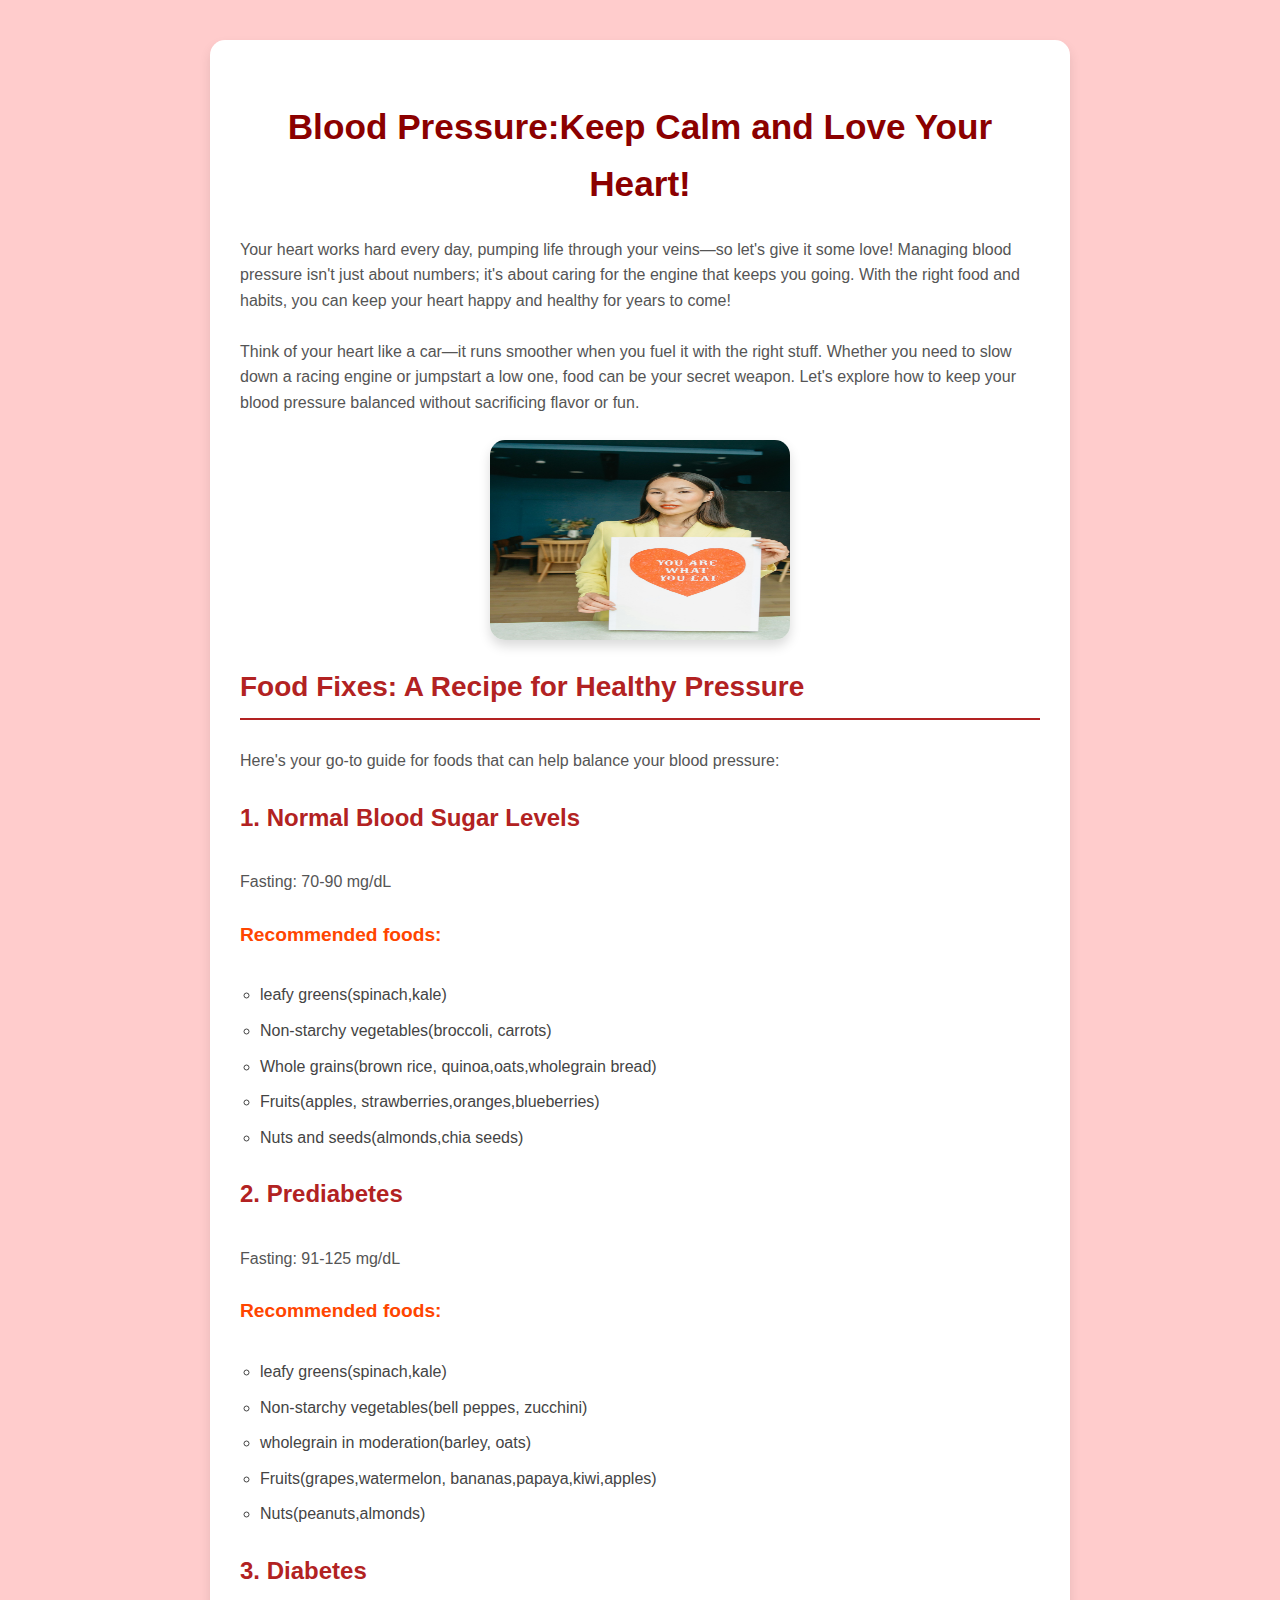
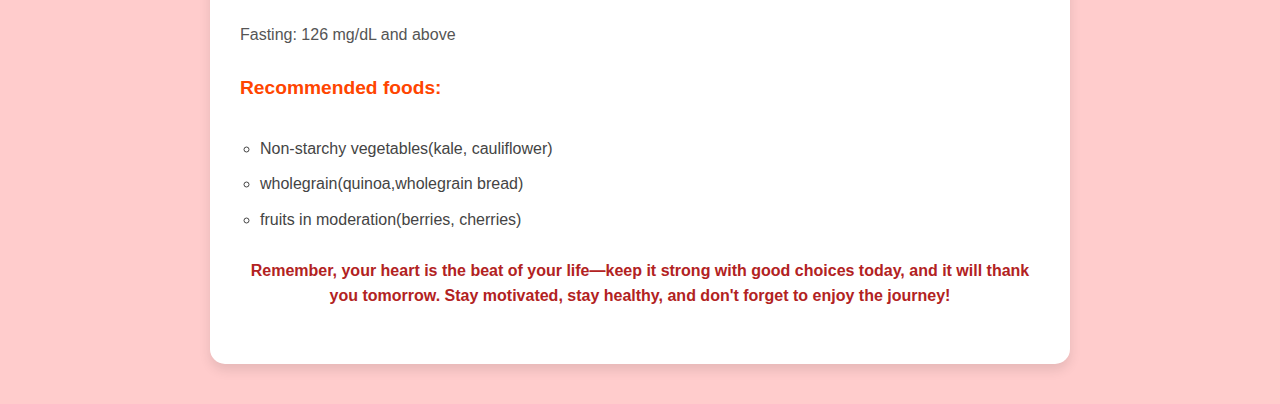
<file: FITCHOICEGROCERY/bloodpressure/index.html>
<!DOCTYPE html>
<html lang="en">
<head>
    <meta charset="UTF-8">
    <meta name="viewport" content="width=device-width, initial-scale=1.0">
    <title>blood pressure</title>
    <link rel="stylesheet"href="./style.css">
</head>
<body>
    
<section id="blood-pressure">
    <h2>Blood Pressure:Keep Calm and Love Your Heart!</h2>
    <p>
        Your heart works hard every day, pumping life through your veins—so let's give it some love! Managing blood 
        pressure isn't just about numbers; it's about caring for the engine that keeps you going. With the right food 
        and habits, you can keep your heart happy and healthy for years to come!
    </p>
    <p>
        Think of your heart like a car—it runs smoother when you fuel it with the right stuff. Whether you need to 
        slow down a racing engine or jumpstart a low one, food can be your secret weapon. Let's explore how to 
        keep your blood pressure balanced without sacrificing flavor or fun.
    </p>
    <img src="./pressure.jpg"alt="Blood Pressure Control"width="300"height="200">
    <h3>Food Fixes: A Recipe for Healthy Pressure</h3>
        <p>
             Here's your go-to guide for foods that can help balance your blood pressure:
        </p>
        <h4>1. Normal Blood Sugar Levels</h4>
            <p>Fasting: 70-90 mg/dL</p>
              <h5>Recommended foods:</h5>
    <ul>
        <li>leafy greens(spinach,kale)</li>     
        <li>Non-starchy vegetables(broccoli,
            carrots)</li>
        <li>Whole grains(brown rice,
            quinoa,oats,wholegrain bread)</li>
        <li>Fruits(apples,
            strawberries,oranges,blueberries)</li>
        <li>Nuts and seeds(almonds,chia
             seeds)</li>
        
    </ul>
       <h4>2. Prediabetes</h4>
          <p>Fasting: 91-125 mg/dL</p>
             <h5>Recommended foods:</h5>
    <ul>
        <li>leafy greens(spinach,kale)</li>
        <li>Non-starchy vegetables(bell peppes,
            zucchini)</li>
        <li>wholegrain in moderation(barley,
            oats)</li>
        <li>Fruits(grapes,watermelon,
            bananas,papaya,kiwi,apples)</li>
        <li>Nuts(peanuts,almonds)</li>
        
    </ul>
    <h4>3. Diabetes</h4>
       <p>Fasting: 126 mg/dL and above</p>
          <h5>Recommended foods:</h5>
    <ul>
        <li>Non-starchy vegetables(kale,
            cauliflower)</li>
        
        <li>wholegrain(quinoa,wholegrain
            bread)</li>
        <li>fruits in moderation(berries,
            cherries)</li>
    </ul>     
        
            <p>
                Remember, your heart is the beat of your life—keep it strong with good choices today, and it will thank you 
                tomorrow. Stay motivated, stay healthy, and don't forget to enjoy the journey!
            </p>
        </section>
    </p>
</file>
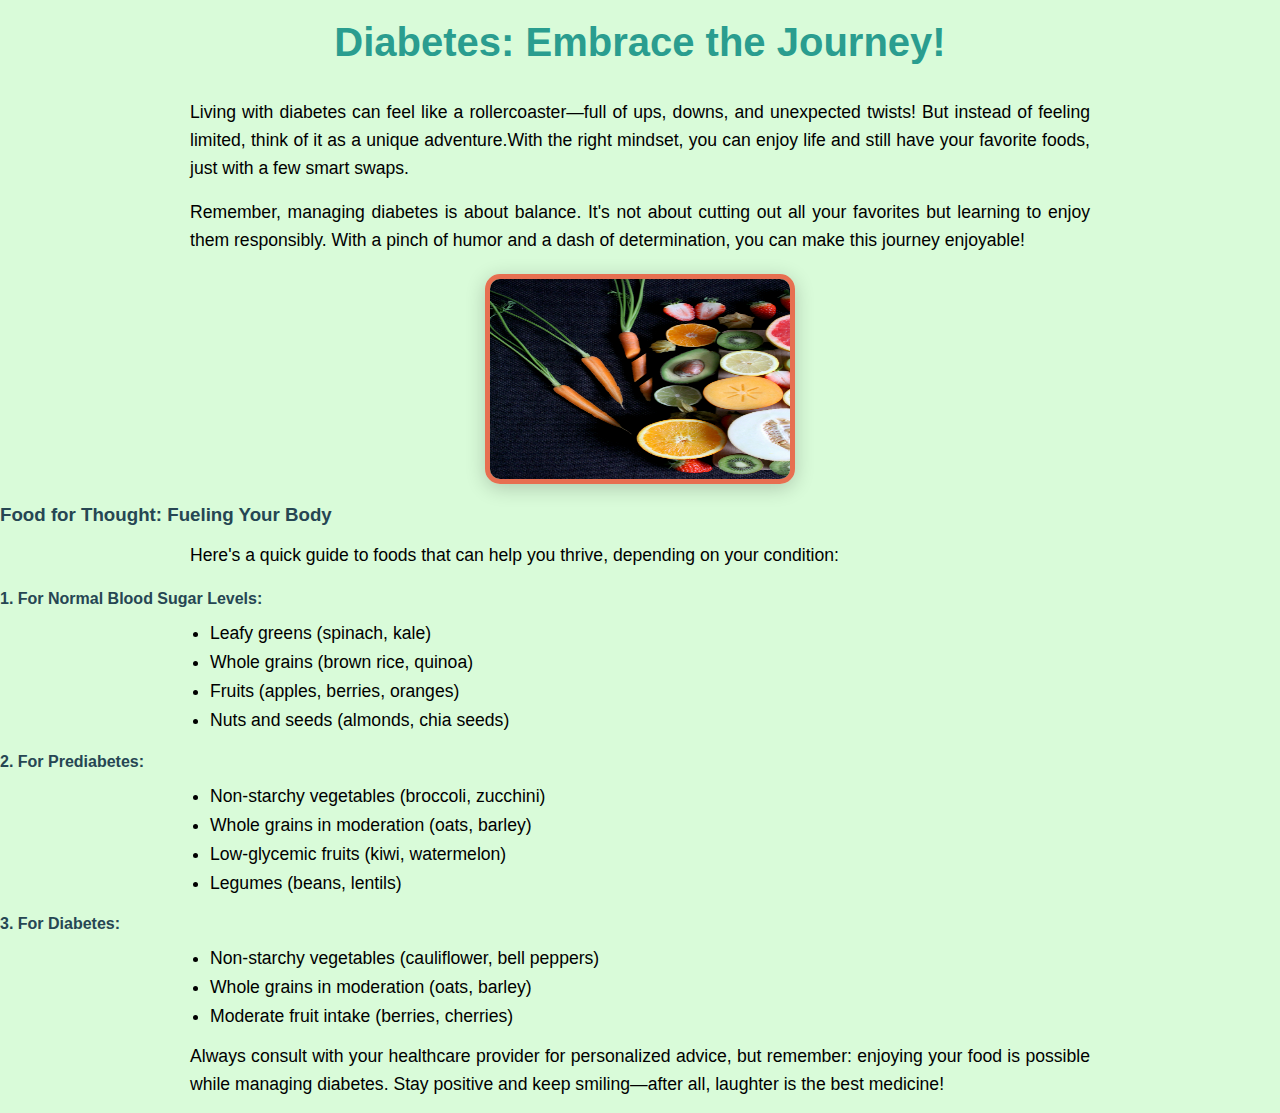
<file: FITCHOICEGROCERY/Diabetes/index.html>
<!DOCTYPE html>
<html lang="en">
<head>
    <meta charset="UTF-8">
    <meta name="viewport" content="width=device-width, initial-scale=1.0">
    <title>Diabetes</title>
    <link rel="stylesheet"href="./style.css">
    
</head>
<body>
    <section id="Diabetes">
        <h2>Diabetes: Embrace the Journey!</h2>
        <p>
            Living with diabetes can feel like a rollercoaster—full of ups, downs, and unexpected twists!
             But instead of feeling limited, think of it as a unique adventure.With the right mindset, you 
             can enjoy life and still have your favorite foods, just with a few smart swaps.
        </p>
        <p>
            Remember, managing diabetes is about balance. It's not about cutting out all your favorites but learning to 
            enjoy them responsibly. With a pinch of humor and a dash of determination, you can make this journey enjoyable!
        </p>
       <img src="./diabetics.jpg"alt=" diabetic control"width="300"height="200">
        <h3>Food for Thought: Fueling Your Body</h3>
        <p>
            Here's a quick guide to foods that can help you thrive, depending on your condition:
        </p>
    
        <h4>1. For Normal Blood Sugar Levels:</h4>
        <ul>
            <li>Leafy greens (spinach, kale)</li>
            <li>Whole grains (brown rice, quinoa)</li>
            <li>Fruits (apples, berries, oranges)</li>
            <li>Nuts and seeds (almonds, chia seeds)</li>
        </ul>
    
        <h4>2. For Prediabetes:</h4>
        <ul>
            <li>Non-starchy vegetables (broccoli, zucchini)</li>
            <li>Whole grains in moderation (oats, barley)</li>
            <li>Low-glycemic fruits (kiwi, watermelon)</li>
            <li>Legumes (beans, lentils)</li>        
        </ul>
    
        <h4>3. For Diabetes:</h4>
        <ul>
            <li>Non-starchy vegetables (cauliflower, bell peppers)</li>
            <li>Whole grains in moderation (oats, barley)</li>
            <li>Moderate fruit intake (berries, cherries)</li>
        </ul>
    
        <p>
            Always consult with your healthcare provider for personalized advice, but remember: enjoying your food is 
            possible while managing diabetes. Stay positive and keep smiling—after all, laughter is the best medicine!
        </p>
    </section>
</body>
</html>
</file>
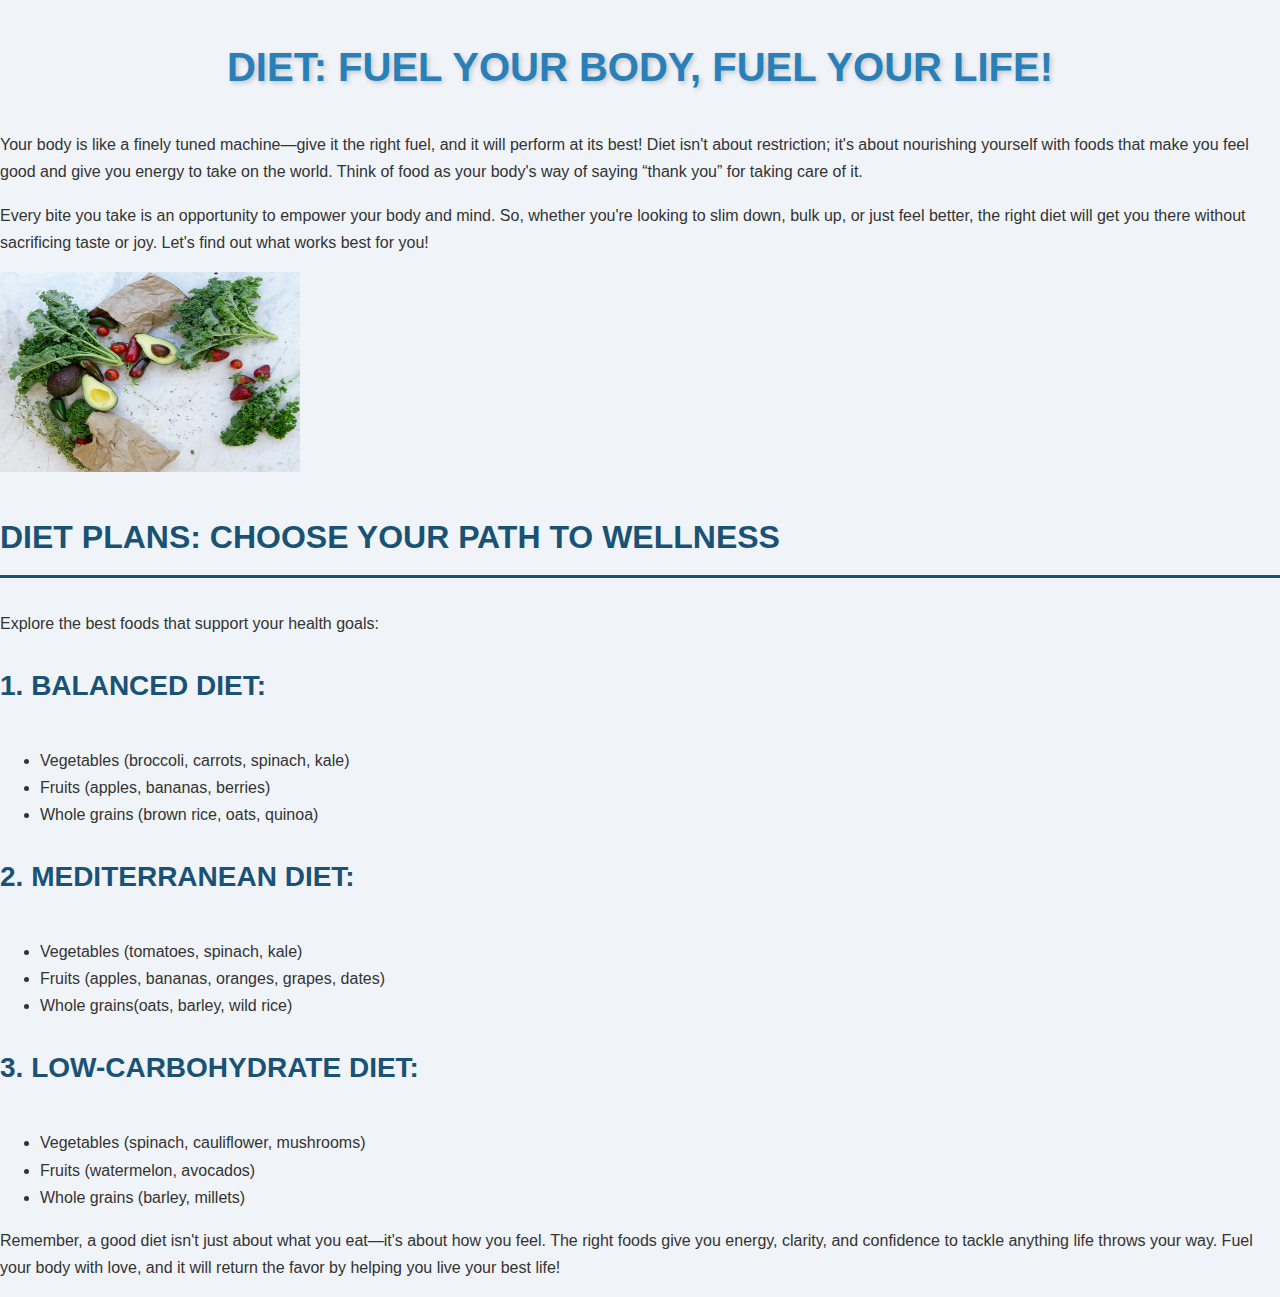
<file: FITCHOICEGROCERY/diet/index.html>
<!DOCTYPE html>
<html lang="en">
<head>
    <meta charset="UTF-8">
    <meta name="viewport" content="width=device-width, initial-scale=1.0">
    <title>Diet</title>
    <link rel="stylesheet"href="./style.css">
</head>

<body>
    <section id="diet">
        <h2>Diet: Fuel Your Body, Fuel Your Life!</h2>
        <p>
            Your body is like a finely tuned machine—give it the right fuel, and it will perform at its best! Diet isn't 
            about restriction; it's about nourishing yourself with foods that make you feel good and give you energy to 
            take on the world. Think of food as your body's way of saying “thank you” for taking care of it.
        </p>
        <p>
            Every bite you take is an opportunity to empower your body and mind. So, whether you're looking to slim down, 
            bulk up, or just feel better, the right diet will get you there without sacrificing taste or joy. Let's find 
            out what works best for you!
        </p>
    <img src="DIET.jpg"alt="Healthy Diet"
    style="width: 300px;height:200px;">
        <h3>Diet Plans: Choose Your Path to Wellness</h3>
        <p>Explore the best foods that support your health goals:</p>
    
        <h4>1. Balanced Diet:</h4>
        <ul>
            <li>Vegetables (broccoli, carrots, spinach, kale)</li>
            <li>Fruits (apples, bananas, berries)</li>
            <li>Whole grains (brown rice, oats, quinoa)</li>
        </ul>
    
        <h4>2. Mediterranean Diet:</h4>
        <ul>
            <li>Vegetables (tomatoes, spinach, kale)</li>
            <li>Fruits (apples, bananas, oranges, grapes, dates)</li>
            <li>Whole grains(oats, barley, wild rice)</li>
        </ul>
    
        <h4>3. Low-Carbohydrate Diet:</h4>
        <ul>
            <li>Vegetables (spinach, cauliflower, mushrooms)</li>
            <li>Fruits (watermelon, avocados)</li>
            <li>Whole grains (barley, millets)</li>
        </ul>
    
        <p>
            Remember, a good diet isn't just about what you eat—it's about how you feel. The right foods give you energy, 
            clarity, and confidence to tackle anything life throws your way. Fuel your body with love, and it will return 
            the favor by helping you live your best life!
        </p>
    </section>
</body>
</html>
</file>
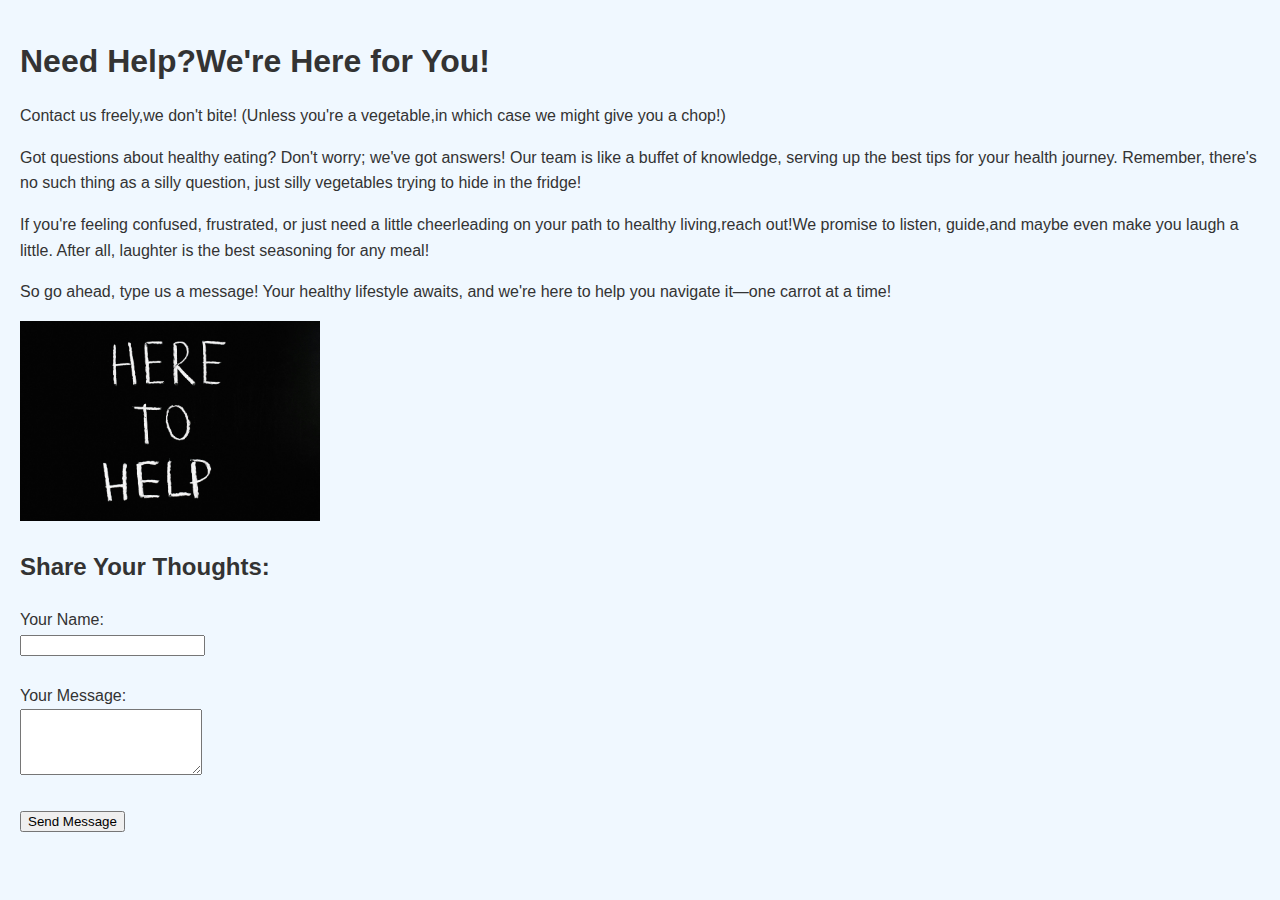
<file: FITCHOICEGROCERY/help/index.html>
<!DOCTYPE html>
<html lang="en">
<head>
    <meta charset="UTF-8">
    <meta name="viewport" content="width=device-width, initial-scale=1.0">
    <title>Help</title>
    <link rel="stylesheet"href="./style.css">

</head>
<body>
    <p>
          <h1>Need Help?We're Here for You!</h1>
          <p>Contact us freely,we don't bite! (Unless you're a vegetable,in which case we might give you a chop!)</p>
          <p>
            Got questions about healthy eating? Don't worry; we've got answers! Our team is like a buffet of knowledge, serving up the 
            best tips for your health journey. Remember, there's no such thing as a silly question, just silly vegetables trying to hide
             in the fridge!</p>
    
          <p>
            If you're feeling confused, frustrated, or just need a little cheerleading on your path to healthy living,reach out!We promise
             to listen, guide,and maybe even make you laugh a little. After all, laughter is the best seasoning for any meal!</p>
          
          <p>So go ahead, type us a message! Your healthy lifestyle awaits, and we're here to help you navigate it—one carrot at a time!</p>
      </p>
    </p>
    <img src="./help.jpg"alt="feel free"
    style="width: 300px;height:200px;">
    <h2>Share Your Thoughts:</h2>
    <form action="#" method="post">
        <label for="name">Your Name:</label><br>
        <input type="text" id="name" name="name" required><br><br>
        
        <label for="message">Your Message:</label><br>
        <textarea id="message" name="message" rows="4" required></textarea><br><br>
        
        <button type="submit">Send Message</button>
    </form>

</body>
</html>
</file>
<file: FITCHOICEGROCERY/bloodpressure/style.css>
/* General page styling */
body {
    font-family: 'Arial', sans-serif;
    background-color: #FFCCCC; 
    margin: 0;
    padding: 0;
    color: #444;
    line-height: 1.6;
}

/* Section styling */
#blood-pressure {
    max-width: 800px;
    margin: 40px auto;
    padding: 30px;
    background-color: #fff; 
    border-radius: 15px;
    box-shadow: 0 6px 12px rgba(0, 0, 0, 0.1);
}

/* Heading styling */
h2, h3, h4, h5 {
    color: #B22222; 
    font-weight: bold;
}

h2 {
    font-size: 2.2rem;
    text-align: center;
    margin-bottom: 25px;
    color: #8B0000; 
}

h3 {
    font-size: 1.75rem;
    margin-top: 25px;
    border-bottom: 2px solid #B22222; 
    padding-bottom: 8px;
}

h4 {
    font-size: 1.5rem;
    margin-top: 20px;
}

h5 {
    font-size: 1.2rem;
    margin-top: 12px;
    color: #FF4500; 
}

/* Paragraph styling */
p {
    font-size: 1rem;
    margin-bottom: 25px;
    color: #555;
}

/* List styling */
ul {
    list-style-type: circle;
    padding-left: 20px;
    margin-bottom: 25px;
}

ul li {
    margin-bottom: 10px;
}

/* Call-to-action style */
p:last-of-type {
    text-align: center;
    font-weight: bold;
    color: #B22222; 
}

/* Button-style hover effect on list items */
ul li:hover {
    color: #FF6347; 
    transition: 0.3s ease;
}

/* Image styling */
img {
    display: block;
    margin: 25px auto;
    max-width: 100%;
    border-radius: 15px;
    box-shadow: 0 6px 12px rgba(0, 0, 0, 0.15);
    transition: transform 0.3s ease, box-shadow 0.3s ease;
}

img:hover {
    transform: scale(1.05);
    box-shadow: 0 8px 16px rgba(0, 0, 0, 0.2);
}

/* Responsive design */
@media (max-width: 768px) {
    body {
        padding: 10px;
    }

    #blood-pressure {
        padding: 20px;
    }

    img {
        max-width: 90%;
    }
}
</file>
<file: FITCHOICEGROCERY/Diabetes/style.css>
/* General styles for the entire page */
body {
    font-family: 'Arial', sans-serif;
    margin: 0;
    padding: 0;
    background-color: #d9fbd9;
}

/* Heading styles */
h2 {
    color: #2a9d8f; 
    font-size: 2.5em;
    text-align: center;
    margin-top: 20px;
}

h3, h4 {
    color: #264653; 
    margin-bottom: 10px;
}

/* Paragraph styles */
p {
    font-size: 1.1em;
    line-height: 1.6;
    margin: 15px auto;
    width: 80%; 
    max-width: 900px;
    text-align: justify;
}

/* List styles */
ul {
    margin: 15px auto;
    width: 80%;
    max-width: 900px;
}

li {
    font-size: 1.1em;
    margin-bottom: 8px;
}

/* Image styles */
img {
    display: block;
    margin: 20px auto;
    border: 5px solid #e76f51; 
    border-radius: 15px; 
    box-shadow: 0px 4px 20px rgba(0, 0, 0, 0.2); /
/* Section styling */
#Diabetes {
    background-color: #e9c46a; 
    border-radius: 10px;
    box-shadow: 0px 4px 10px rgba(0, 0, 0, 0.1);
    margin: 30px auto;
    width: 85%;
    max-width: 1000px;
}
</file>
<file: FITCHOICEGROCERY/diet/style.css>
/* General page styling */
body {
    font-family: 'Verdana', sans-serif;
    background-color: #f0f4f8;
    margin: 0;
    padding: 0;
    color: #333; 
    line-height: 1.7;
}

/* Section styling */
#blood-pressure {
    max-width: 900px;
    margin: 50px auto;
    padding: 40px;
    background-color: #fff; 
    border-radius: 20px;
    box-shadow: 0 8px 16px rgba(0, 0, 0, 0.15);
    transition: transform 0.3s ease, box-shadow 0.3s ease;
}

#blood-pressure:hover {
    transform: scale(1.02); 
    box-shadow: 0 12px 24px rgba(0, 0, 0, 0.2);
}

/* Heading styling */
h2, h3, h4, h5 {
    color: #1a5276;
    font-weight: bold;
    text-transform: uppercase; 
}

h2 {
    font-size: 2.5rem;
    text-align: center;
    margin-bottom: 30px;
    color: #2980b9; 
    text-shadow: 2px 2px 5px rgba(0, 0, 0, 0.2); 
}

h3 {
    font-size: 2rem;
    margin-top: 30px;
    border-bottom: 3px solid #1a5276;
    padding-bottom: 10px;
}

h4 {
    font-size: 1.75rem;
    margin-top: 25px;
}

h5 {
    font-size: 1.4rem;
    margin-top: 15px;
    color: #16a085; 
/* Paragraph styling */
p {
    font-size: 1.1rem;
    margin-bottom: 30px;
    color: #555; 
}

/* List styling */
ul {
    list-style-type: square;
    padding-left: 25px;
    margin-bottom: 30px;
}

ul li {
    margin-bottom: 12px;
    font-size: 1.1rem;
}

/* Call-to-action style */
p:last-of-type {
    text-align: center;
    font-weight: bold;
    color: #1a5276;
    background-color: #e8f8f5; 
    border-radius: 10px;
    box-shadow: 0 4px 8px rgba(0, 0, 0, 0.1);
}

/* Image styling */
img {
    display: block;
    margin: 35px auto;
    max-width: 100%; 
    border-radius: 20px; 
    box-shadow: 0 10px 20px rgba(0, 0, 0, 0.2); 
    transition: transform 0.4s ease, box-shadow 0.4s ease;
}

img:hover {
    transform: scale(1.08); 
    box-shadow: 0 12px 30px rgba(0, 0, 0, 0.3); 

/* Button-style hover effect on list items */
ul li:hover {
    color: #e74c3c; 
    transition: 0.3s ease;
}

/* Footer styling */
footer {
    text-align: center;
    padding: 20px;
    background-color: #2980b9;
    color: #fff;
    margin-top: 50px;
}

/* Responsive design */
@media (max-width: 768px) {
    body {
        padding: 15px;
    }

    #blood-pressure {
        padding: 30px;
    }

    img {
        max-width: 90%;
    }
}
</file>
<file: FITCHOICEGROCERY/help/style.css>
body {
    font-family: Arial, sans-serif;
    background-color: #f0f8ff; 
    color: #333; 
    line-height: 1.6;
    margin: 0;
    padding: 20px;
}

header {
    background-color: #4caf50; 
    color: white; 
    padding: 10px;
    text-align: center;
}

h1 {
    margin: 0; 

main {
    margin: 20px 0; 

section {
    margin-bottom: 20px;
}

form {
    background-color: #fff; 
    border: 1px solid #ccc; 
    border-radius: 5px; 
    padding: 15px; 
}

label {
    font-weight: bold; 
}

button {
    background-color: #4caf50; 
    color: white; 
    border: none;
    border-radius: 5px; 
    padding: 10px 15px;
    cursor: pointer; 
}

button:hover {
    background-color: #45a049; 

footer {
    text-align: center; 
    margin-top: 20px; 
}
</file>
